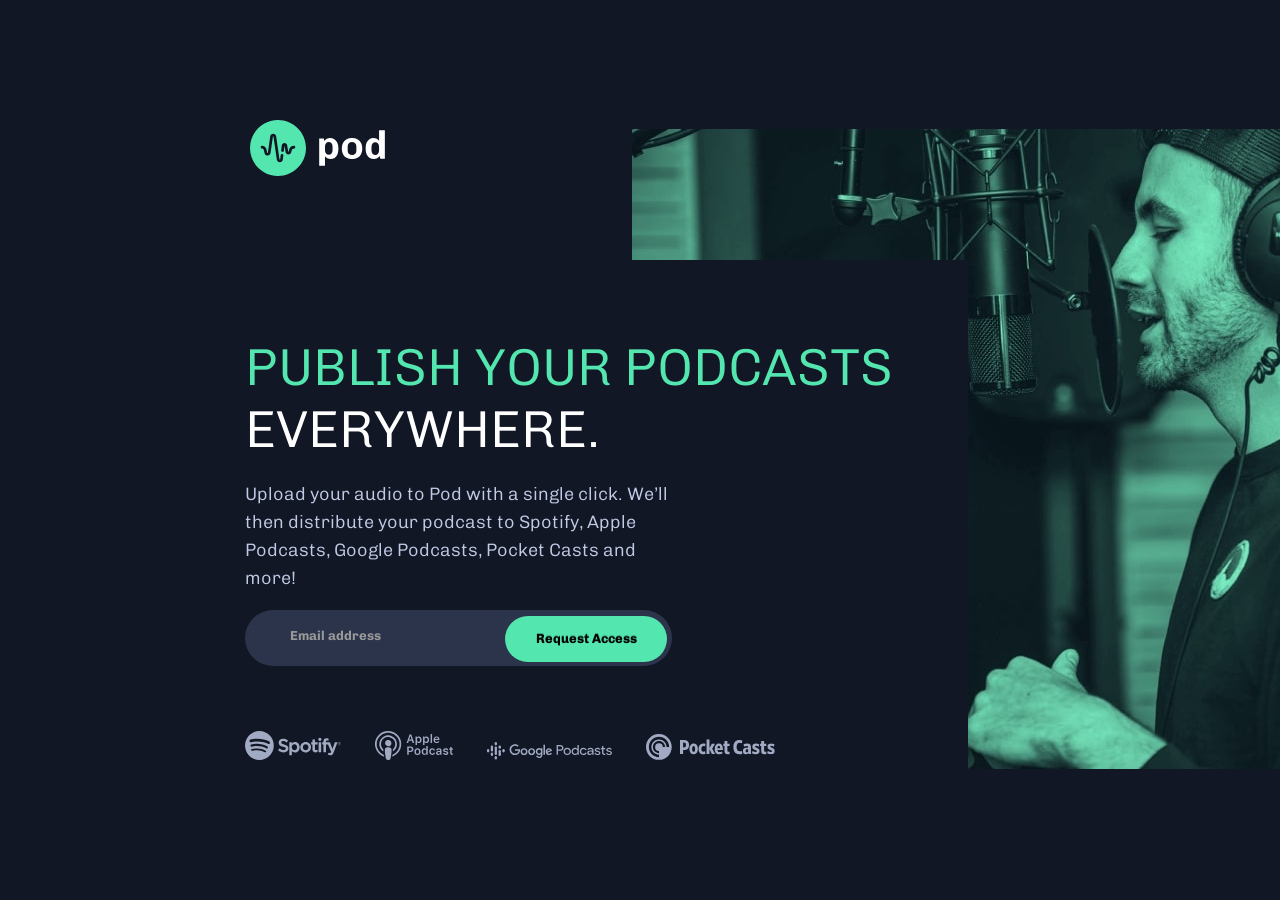
<file: index.html>
<!DOCTYPE html>
<html lang="en">
  <head>
    <meta charset="UTF-8" />
    <meta name="viewport" content="width=device-width, initial-scale=1.0" />
    <link
      href="https://fonts.googleapis.com/css2?family=Chivo:wght@300;400;700&display=swap"
      rel="stylesheet"
    />
    <link rel="stylesheet" href="./style.css" />
    <link
      rel="icon"
      type="image/png"
      sizes="32x32"
      href="./assets/favicon-32x32.png"
    />

    <title>Frontend Mentor | Pod request access landing page</title>
  </head>
  <body>
    <main>
      <div class="logo">
        <img src="./assets/desktop/logo.svg" alt="" />
      </div>
      <section class="left-section">
        <div>
          <h1>
            Publish your podcasts
            <span style="color: #ffffff">everywhere.</span>
          </h1>
          <p>
            Upload your audio to Pod with a single click. We’ll then distribute
            your podcast to Spotify, Apple Podcasts, Google Podcasts, Pocket
            Casts and more!
          </p>
          <div class="subscribe">
            <form class="search-wrapper cf">
              <input
                type="email"
                name="email"
                placeholder="Email address"
                required
                style="box-shadow: none"
              />
              <button type="submit">Request Access</button>
              <span class="errorMsg">Oops! Please check your email</span>
            </form>
          </div>
          <div class="podcasts" style="margin-top: 35px">
            <img src="./assets/desktop/spotify.svg" alt="" />
            <img src="./assets/desktop/apple-podcast.svg" alt="" />
            <img src="./assets/desktop/google-podcasts.svg" alt="" />
            <img src="./assets/desktop/pocket-casts.svg" alt="" />
          </div>
        </div>
      </section>

      <section class="right-section">
        <figure></figure>
      </section>
      <img src="./assets/desktop/bg-pattern-dots.svg" alt="" />
    </main>
    <script src="./main.js"></script>
  </body>
</html>
</file>
<file: style.css>
* {
  margin: 0;
  padding: 0;
}
body {
  font-family: Chivo;
  font-size: 18px;
  line-height: 28px;
  color: #c2cbe5;
  width: 1440px;
  height: 900px;
  background: #121725;
  overflow-x: hidden;
}
main {
  position: absolute;
  width: 1275px;
  height: 640px;
  left: 80px;
  top: 130px;
}
figure {
  background-image: url("./assets/desktop/image-host.jpg");
  width: 962px;
  height: 640px;
}
h1 {
  font-size: 52px;
  font-weight: 300;
  line-height: 62px;
  text-align: left;
  text-transform: uppercase;
  color: #54e6af;
}
p {
  font-weight: 300;
  width: 445px;
  height: 84px;
  margin-top: 20px;
}

img[src*="bg-pattern-dots"] {
  position: absolute;
  width: 232px;
  height: 104px;
  left: 1208px;
  top: 590px;
}
.logo {
  position: absolute;
  width: 134.85px;
  height: 56px;
  top: -10px;
  left: 170px;
}
.left-section {
  position: absolute;
  height: 509px;
  width: 723px;
  left: 165px;
  top: 130px;
  background: #121725;
  z-index: 1;
}
.left-section div {
  margin-top: 76px;
  margin-right: 58px;
}
.right-section {
  position: absolute;
  width: 888px;
  height: 640px;
  left: 552px;
  top: -1px;
}
.subscribe {
  position: relative;
  bottom: 30px;
  width: 427px;
  height: 56px;
}
.podcasts img {
  margin-right: 30px;
}

/* Form styling */
.search-wrapper {
  width: 427px;
  height: 56px;
  margin-top: 20px;
  border-radius: 40px;
  background: #2c344b;
  /* box-shadow: 0 4px 20px -2px #e9e9e9; */
}
/* Form text input */
input {
  color: #fff;
  text-indent: 15px;
}
.search-wrapper input {
  padding-left: 20px;
  width: 240px;
  height: 30px;
  padding: 10px 5px;
  float: left;
  border: 0;
  background: #2c344b;
  border-radius: 28px;
  margin-left: 5px;
  font: bold 13px "Chivo";
}
.search-wrapper input::-webkit-input-placeholder {
  color: #999;
  padding-left: 20px;
}
.search-wrapper input:focus {
  outline: 0;
  background: #2c344b;
  box-shadow: 0 0 2px rgba(0, 0, 0, 0.8) inset;
}

/* Form submit button */
.search-wrapper button {
  /* overflow: visible; */
  font: bold 13px "Chivo";
  margin-top: 5.5px;
  margin-right: 5px;
  float: right;
  border: 0;
  padding: 0;
  cursor: pointer;
  height: 46px;
  width: 162px;
  /* color: #2c344b; */
  background: #54e6af;
  border-radius: 28px;
  text-shadow: 0 -1px 0 rgba(0, 0, 0, 0.3);
}
.search-wrapper button:hover {
  background: #b3ffe2;
}
span.errorMsg {
  display: none;
  position: relative;
  top: 10px;
  left: 20px;
  color: red;
}
span.showError {
  display: block;
}


/* Tablet Devices */

@media screen and (max-width: 768px) {
  body {
    width: 768px;
    height: 1024px;
  }
  main {
    position: absolute;
    width: 768px;
    height: 1204px;
    left: -120px;
    top: 5px;
  }
  figure {
    background-image: url("./assets/tablet/image-host.jpg");
    width: 491px;
    height: 767px;
  }
  .left-section {
    position: absolute;
    top: 260px;
    width: 705px;
  }
  /* .left-section div{
        margin-top: 0;
    } */
  .right-section {
    position: absolute;
    left: 480px;
  }
  img[src*="bg-pattern-dots"] {
    position: absolute;
    width: 232px;
    height: 104px;
    left: 160px;
    top: 1070px;
  }
  .logo {
    position: absolute;
    top: 50px;
  }
  .podcasts img {
    width: 19%;
  }
  div.podcasts {
    margin: 0;
  }

}


/* Mobile devices */

@media only screen and (max-width: 480px) {
    body{
        
        height: 680px;
        width: 370px;
        /* overflow-x: hidden; */
    
    }
    
  main{
    margin: 0;
    width: 375px;
    height: 680px;
    position: absolute;
    top: 0px;
    left: 0px;
    /* overflow-x: hidden; */
    /* overflow-y: hidden; */
  }
  figure{
    background-image: url('./assets/mobile/image-host.jpg');
    height: 670px;
    width: 370px;
  }
  .left-section{
      position: absolute;
      left: 24px;
      top: 175px;
      height: 667px;
      opacity: 0.7;
      width: 327px;
      height: 398px;
  }
  .right-section{
      opacity: 0.1;
      position: absolute;
      left: 0;
      top: 0;   
      width: 375px;
  }
  .logo{
      position: absolute;
      top: 62px;
      left: 120px;
  }
  h1{
      font-size:25px ;
      line-height: 38px;
      text-align: center;
      width: 327px;
      position: relative;
      bottom: 70px;
  }
  p{
      font-size: 15px;
      line-height: 25px;
      text-align: center;
      position: relative;
      bottom: 70px;
      width: 327px;
  }
  .podcasts{
      position: relative;
      bottom: 230px;
      left: 20px;
      width: 327px;
  }
  .podcasts img{
      width: 19%;
      margin-right: 10px;
  }
  .search-wrapper{
      position: relative;
      bottom: 15px;
    width: 327px;
  }
  .search-wrapper input{
      margin-top: 5px;
    width: 310px;
  }
  .search-wrapper button{
      width:327px;
      margin-top: 20px;
  }
  img[src*="bg-pattern-dots"]{
      display: none;
  }
}
</file>
